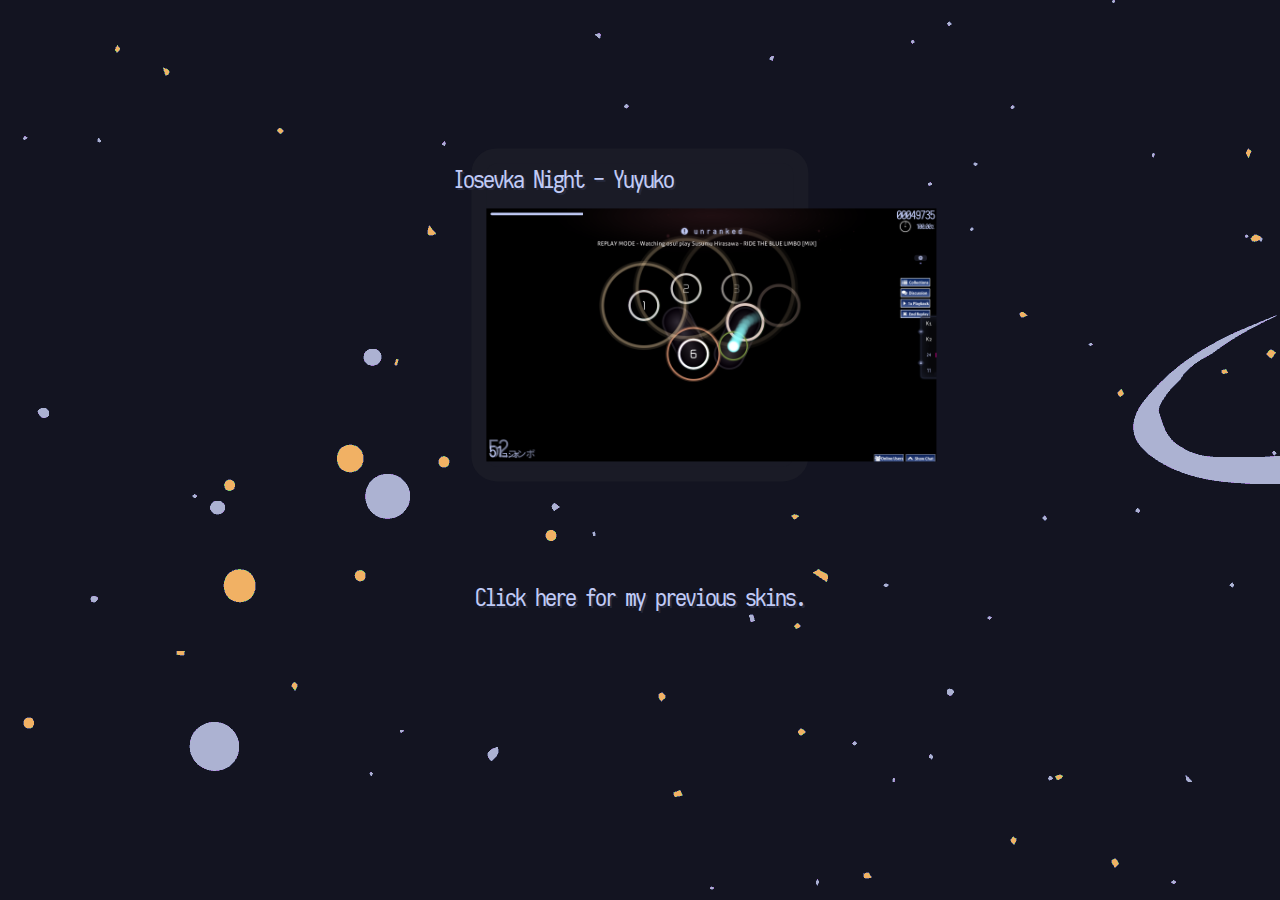
<file: src/links/skins/index.html>
<html>
	<head>
		<title>Skins</title>
		<link rel="icon" type="image/png" href="src/icon.png">
		<link rel="stylesheet" type="text/css" href="src/main.css">
	</head>
	<body>
		<center>
			<header id="header">
				<a href=https://grumpo.s-ul.eu/WWeDoBxM id="mainskin">Iosevka Night - Yuyuko</a>
				<img src="src/img/skinscreenshot.png" style="padding-top: 15px; padding-bottom: 5px; width: 450px">
			</header>
			<a href=https://shorturl.at/ilJR2 id="otherskins">Click here for my previous skins.</a>
		</center>
	</body>
</html>
</file>
<file: src/links/skins/src/main.css>
@font-face {
	font-family: "Iosevka";
	src: url("./Iosevka.ttf");
}

body {
	font-family: "Iosevka";
	font-size: 24px;
	background-image: url("./img/background.png");
	text-shadow: 1.5px 1.5px 0px #24283b;
}

#mainskin {
	position: relative;
	left: -25%;
	top: 2px;
	color: #c0caf5;
	letter-spacing: -2px;
	text-decoration: none;
}

#mainskin:hover {
	text-decoration: underline;
}

#otherskins {
	text-align: center;
	position: relative;
	top: 575px;
	color: #c0caf5;
	letter-spacing: -2px;
	text-decoration: none;
}

#otherskins:hover {
	text-decoration: underline;
}

header {
	width: 24%;
	left: 50%;
	background-color: #1a1b26;
	border-style: solid;
	border-width: 15px;
	border-radius: 25px;
	transform: translate(-50%, -50%);
	position: absolute;
	color: #1a1b26;
	top: 35%;
}
</file>
